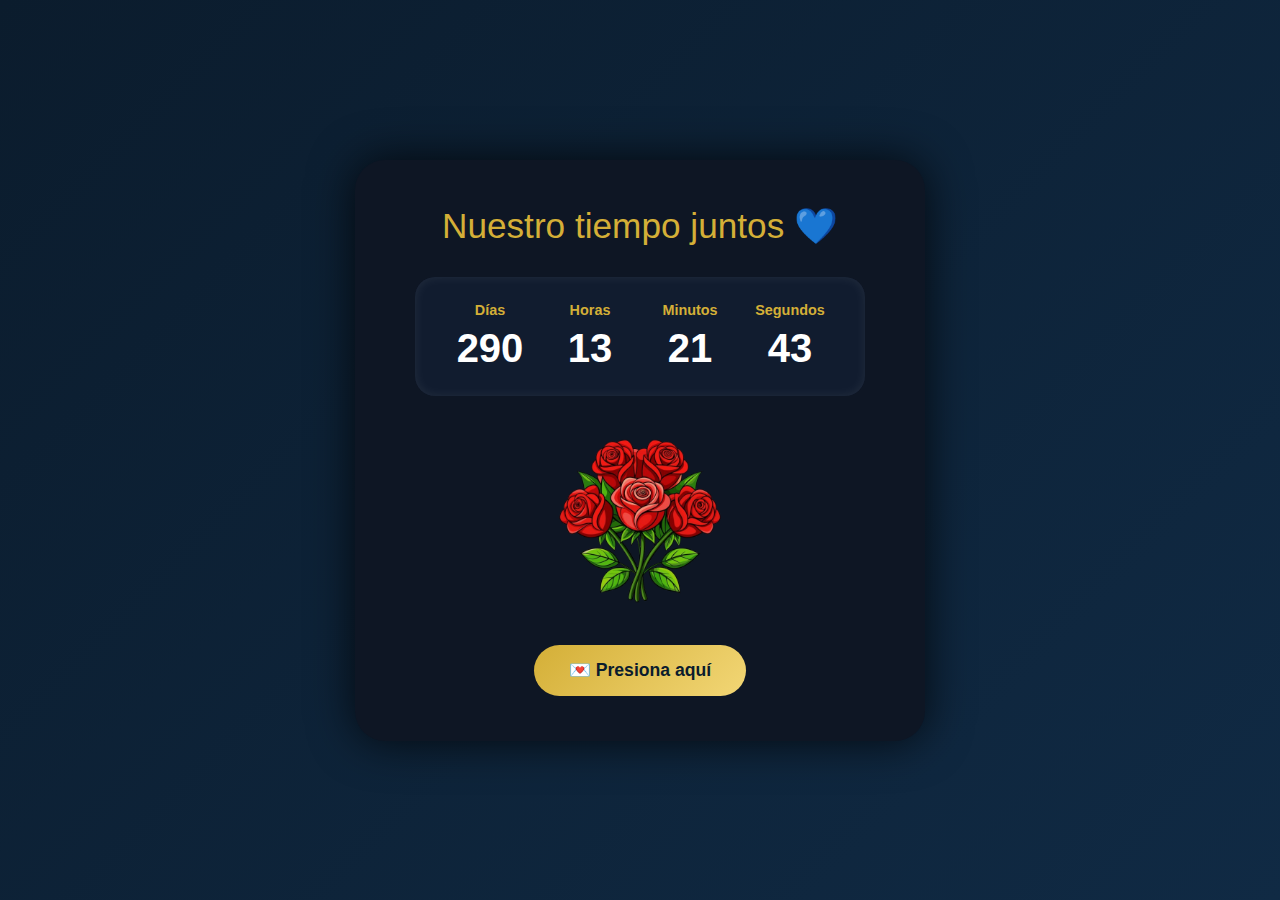
<file: index.html>
<!DOCTYPE html>
<html lang="es">
<head>
  <meta charset="UTF-8">
  <meta name="viewport" content="width=device-width, initial-scale=1.0">
  <title>Para Ti 💙</title>

  <style>
    * {
      box-sizing: border-box;
      font-family: 'Segoe UI', sans-serif;
    }

    body {
      margin: 0;
      min-height: 100vh;
      background: linear-gradient(135deg, #0b1c2d, #102a44);
      display: flex;
      justify-content: center;
      align-items: center;
      color: white;
    }

    .contenedor {
      background: #0e1624;
      padding: 45px 60px;
      border-radius: 30px;
      box-shadow: 0 0 45px rgba(0,0,0,0.75);
      text-align: center;
      max-width: 900px;
      transition: opacity 0.8s ease, transform 0.8s ease;
    }

    .titulo {
      font-size: 2.2rem;
      margin-bottom: 30px;
      color: #d4af37;
    }

    /* CONTADOR */
    .contador {
      background: #111c2f;
      padding: 25px 40px;
      border-radius: 20px;
      display: flex;
      gap: 30px;
      justify-content: center;
      box-shadow: inset 0 0 12px rgba(255,255,255,0.08);
    }

    .tiempo {
      display: flex;
      flex-direction: column;
      align-items: center;
      font-weight: bold;
    }

    .etiqueta {
      font-size: 0.9rem;
      color: #d4af37;
      margin-bottom: 8px;
    }

    .valor {
      font-size: 2.5rem;
      min-width: 70px;
    }

    /* IMAGEN SOLO ARRIBA DEL BOTÓN */
    .imagen-principal {
      margin: 35px auto 10px;
      width: 180px;
      animation: flotar 4s ease-in-out infinite;
    }

    @keyframes flotar {
      0% { transform: translateY(0); }
      50% { transform: translateY(-10px); }
      100% { transform: translateY(0); }
    }

    .btn-mensaje {
      margin-top: 20px;
      padding: 15px 35px;
      font-size: 1.1rem;
      border-radius: 35px;
      border: none;
      cursor: pointer;
      background: linear-gradient(135deg, #d4af37, #f2d675);
      color: #0b1c2d;
      font-weight: bold;
    }

    /* CARTA */
    .mensaje-final {
      display: none;
      max-width: 720px;
      padding: 40px;
      border-radius: 30px;
      border: 2px solid #d4af37;
      background: rgba(14, 22, 36, 0.95);
      font-size: 1.4rem;
      line-height: 1.8;
      text-align: center;
      animation: aparecer 1s ease forwards;
    }

    .btn-volver {
      margin-top: 30px;
      padding: 12px 30px;
      font-size: 1rem;
      border-radius: 30px;
      border: 1px solid #d4af37;
      background: transparent;
      color: #d4af37;
      cursor: pointer;
    }

    @keyframes aparecer {
      from {
        opacity: 0;
        transform: translateY(20px);
      }
      to {
        opacity: 1;
        transform: translateY(0);
      }
    }
  </style>
</head>

<body>

  <!-- VISTA PRINCIPAL -->
  <div class="contenedor" id="bloquePrincipal">

    <div class="titulo">Nuestro tiempo juntos 💙</div>

    <div class="contador">
      <div class="tiempo">
        <div class="etiqueta">Días</div>
        <div class="valor" id="dias">00</div>
      </div>
      <div class="tiempo">
        <div class="etiqueta">Horas</div>
        <div class="valor" id="horas">00</div>
      </div>
      <div class="tiempo">
        <div class="etiqueta">Minutos</div>
        <div class="valor" id="minutos">00</div>
      </div>
      <div class="tiempo">
        <div class="etiqueta">Segundos</div>
        <div class="valor" id="segundos">00</div>
      </div>
    </div>

    <!-- IMAGEN ARRIBA DEL BOTÓN -->
    <img src="IMAGENES/rosas.png" alt="Rosas" class="imagen-principal">
    <div>
    <button class="btn-mensaje" onclick="mostrarMensaje()">💌 Presiona aquí</button></div>
  </div>

  <!-- CARTA (SOLO TEXTO) -->
  <div class="mensaje-final" id="mensaje">
    Desde el primer día supe que eras diferente.  
    Contar el tiempo contigo no es contar días,  
    es contar momentos que quiero repetir toda la vida.  
    Gracias por existir y por elegirme. 💙

    <button class="btn-volver" onclick="volver()">⬅ Volver</button>
  </div>

  <script>
    const inicio = new Date(2025, 9, 6, 12, 35, 0).getTime();

    function actualizarContador() {
      const ahora = new Date().getTime();
      const d = ahora - inicio;
      if (d < 0) return;

      document.getElementById("dias").textContent =
        String(Math.floor(d / (1000 * 60 * 60 * 24))).padStart(2, "0");
      document.getElementById("horas").textContent =
        String(Math.floor((d / (1000 * 60 * 60)) % 24)).padStart(2, "0");
      document.getElementById("minutos").textContent =
        String(Math.floor((d / (1000 * 60)) % 60)).padStart(2, "0");
      document.getElementById("segundos").textContent =
        String(Math.floor((d / 1000) % 60)).padStart(2, "0");
    }

    function mostrarMensaje() {
      document.getElementById("bloquePrincipal").style.display = "none";
      document.getElementById("mensaje").style.display = "block";
    }

    function volver() {
      document.getElementById("mensaje").style.display = "none";
      document.getElementById("bloquePrincipal").style.display = "block";
    }

    actualizarContador();
    setInterval(actualizarContador, 1000);
  </script>

</body>
</html>
</file>
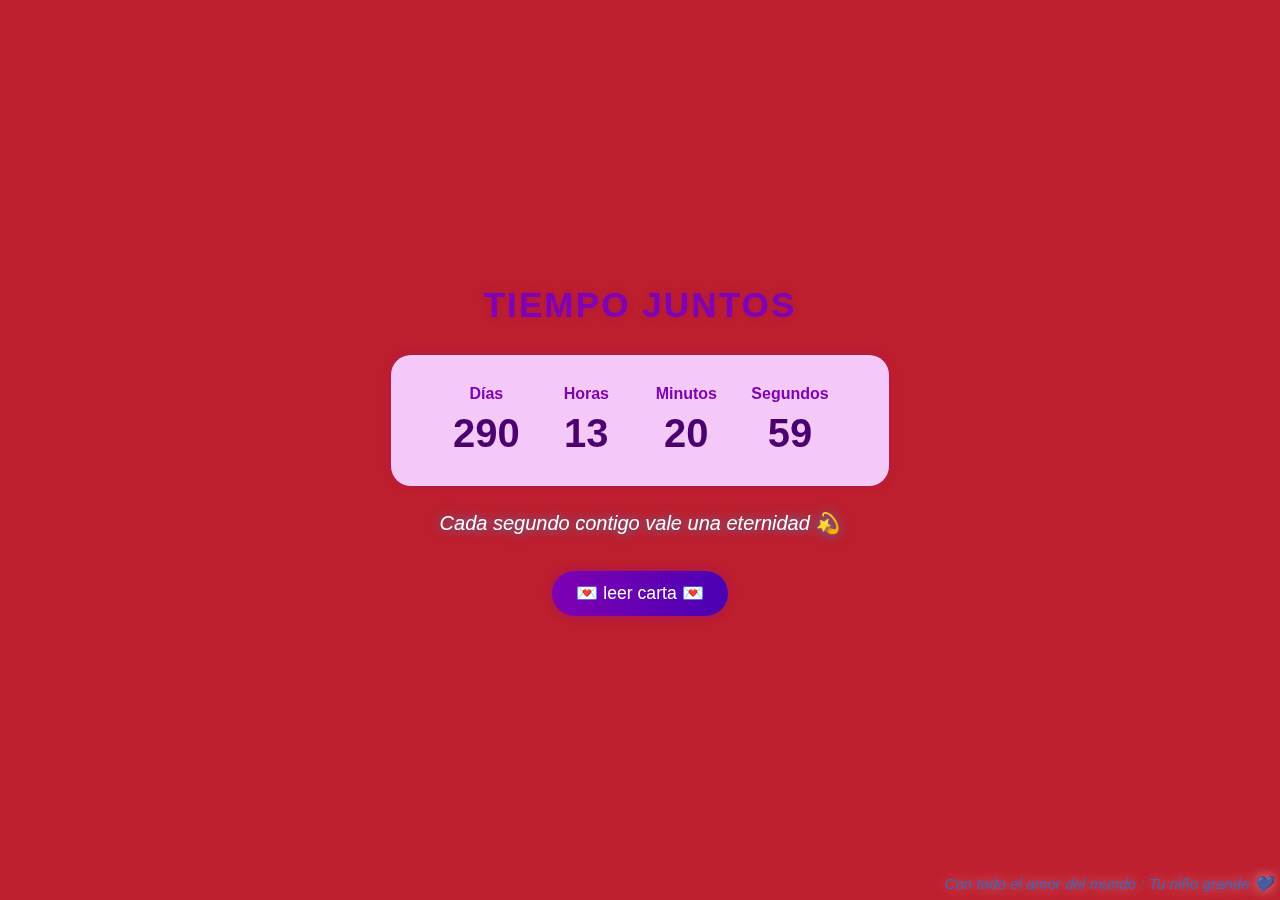
<file: amor/html/index.html>
<!DOCTYPE html>
<html lang="es">
<head>
  <meta charset="UTF-8">
  <meta name="viewport" content="width=device-width, initial-scale=1.0">
  <title>Contador 💜</title>
  <link rel="stylesheet" href="../css/CSS/style.css">
</head>
<body>

  <!-- Fondo animado -->
  <div class="hearts-bg">
    <svg class="heart" xmlns="http://www.w3.org/2000/svg" viewBox="0 0 101.7 87.6">
      <path d="M51,12.8c0-0.1-0.1-0.1-0.1-0.2C31-10.7,0,0.2,0,28.9c0,27.6,40.7,56.9,50.9,58.8
      c10.1-1.8,50.9-31.1,50.9-58.8C101.7,0.2,70.7-10.7,51,12.8z"/>
    </svg>
  </div>

  <!-- Contenido principal -->
  <div class="contenido">
    <div class="titulo">Tiempo juntos</div>

    <div class="contador">
      <div class="tiempo">
        <div class="etiqueta">Días</div>
        <div class="valor" id="dias">00</div>
      </div>
      <div class="tiempo">
        <div class="etiqueta">Horas</div>
        <div class="valor" id="horas">00</div>
      </div>
      <div class="tiempo">
        <div class="etiqueta">Minutos</div>
        <div class="valor" id="minutos">00</div>
      </div>
      <div class="tiempo">
        <div class="etiqueta">Segundos</div>
        <div class="valor" id="segundos">00</div>
      </div>
    </div>

    <!-- Frases románticas -->
    <div class="frases-rotativas">
      <span id="frase"></span>
    </div>

    <!-- Botón para abrir carta -->
    <button class="btn-carta" onclick="abrirCarta()">💌 leer carta 💌</button>
  </div>

  <!-- Carta emergente -->
  <div class="overlay-carta" id="overlayCarta">
    <div class="carta">
      <h2>Para mi princesa 💜</h2>
      <p>
        Desde que llegaste a mi vida, todo tiene más color, más sentido y más amor.  
        Eres mi razón de sonreír, mi paz y mi aventura favorita.  
        Gracias por estar, por quererme, y por hacer de cada día algo tan bonito.  
        <br><br>
        Te amo con todo mi corazón 💙  
        <br>
        — Tu niño grande 💫
      </p>
      <button class="cerrar-carta" onclick="cerrarCarta()">Cerrar 💕</button>
    </div>
  </div>

  <!-- Marca personal -->
  <div class="marca">
    Con todo el amor del mundo : Tu niño grande 💙
  </div>

  <!-- Scripts -->
  <script src="https://code.jquery.com/jquery-3.7.1.min.js"></script>
  <script src="../java/script.js"></script>
</body>
</html>
</file>
<file: amor/css/CSS/style.css>
html, body {
  margin: 0;
  padding: 0;
  width: 100%;
  height: 100%;
  font-family: 'Poppins', sans-serif;
  overflow-x: hidden;
  position: relative;
}

/* === FONDO ANIMADO === */
.hearts-bg {
  position: fixed;
  top: 0; left: 0;
  width: 100%; height: 100%;
  background: #BE1E2D;
  overflow: hidden;
  z-index: -1;
}

.heart {
  width: 100%;
  height: 100%;
  position: absolute;
  top: 50%; left: 50%;
  transform: translate(-50%, -50%);
  opacity: 0;
  animation: radiate 5s infinite linear;
}

.heart path { fill: #fff; }

.heart:nth-child(1) { animation-delay: 0s; }
.heart:nth-child(2) { animation-delay: 1s; }
.heart:nth-child(3) { animation-delay: 2s; }
.heart:nth-child(4) { animation-delay: 3s; }
.heart:nth-child(5) { animation-delay: 4s; }

@keyframes radiate {
  0% { opacity: 0; transform: translate(-50%, -50%) scale(0); }
  5% { opacity: 0.3; }
  100% { opacity: 0; transform: translate(-50%, -50%) scale(2); }
}

/* === CONTENIDO PRINCIPAL === */
body {
  background-color: transparent;
  color: #4a006e;
  display: flex;
  justify-content: center;
  align-items: center;
  text-align: center;
}

.contenido {
  z-index: 2;
  display: flex;
  flex-direction: column;
  align-items: center;
}

.titulo {
  font-size: 2.2rem;
  font-weight: bold;
  color: #8000b3;
  letter-spacing: 2px;
  text-transform: uppercase;
  text-shadow: 0 0 6px rgba(128, 0, 179, 0.3);
  margin-bottom: 30px;
}

/* === CONTADOR === */
.contador {
  background: rgb(244, 201, 248);
  padding: 30px 60px;
  border-radius: 20px;
  box-shadow: 0 0 10px rgba(128, 0, 179, 0.2);
  display: flex;
  gap: 30px;
  justify-content: center;
}

.tiempo {
  display: flex;
  flex-direction: column;
  align-items: center;
  font-weight: bold;
}

.etiqueta {
  font-size: 1rem;
  color: #8000b3;
  margin-bottom: 8px;
}

.valor {
  font-size: 2.5rem;
  color: #4a006e;
  min-width: 70px;
}

/* === FRASES ROTATIVAS === */
.frases-rotativas {
  margin-top: 25px;
  color: white;
  font-size: 1.25rem;
  font-style: italic;
  text-shadow: 0 0 12px rgba(0, 183, 255, 0.8);
  min-height: 35px;
  opacity: 1;
  transition: opacity 1.5s ease-in-out, transform 1.5s ease-in-out;
}

.frases-rotativas span {
  display: inline-block;
  transform: translateY(10px);
  opacity: 0;
  transition: opacity 1.2s ease, transform 1.2s ease;
}

.frases-rotativas span.visible {
  transform: translateY(0);
  opacity: 1;
}

/* === BOTÓN CARTA === */
.btn-carta {
  display: block;
  margin: 25px auto 0 auto;
  background: linear-gradient(90deg, #8000b3, #4a00b3);
  color: white;
  font-size: 1.1rem;
  padding: 12px 24px;
  border: none;
  border-radius: 25px;
  cursor: pointer;
  box-shadow: 0 0 10px rgba(128, 0, 179, 0.4);
  transition: transform 0.2s ease, box-shadow 0.3s ease;
  animation: palpitar 2s infinite ease-in-out;
}

.btn-carta:hover {
  transform: scale(1.07);
  box-shadow: 0 0 20px rgba(128, 0, 179, 0.6);
}

@keyframes palpitar {
  0%, 100% { transform: scale(1); }
  50% { transform: scale(1.05); }
}

/* === CARTA EMERGENTE === */
.overlay-carta {
  position: fixed;
  top: 0; left: 0;
  width: 100%; height: 100%;
  background: rgba(0, 0, 0, 0.45);
  backdrop-filter: blur(8px);
  display: none;
  justify-content: center;
  align-items: center;
  z-index: 20;
  animation: fadeIn 1s ease-in-out;
}

.carta {
  background: white;
  padding: 35px 45px;
  border-radius: 25px;
  max-width: 420px;
  text-align: center;
  box-shadow: 0 0 25px rgba(128, 0, 179, 0.3);
  transform: scale(0.95) translateY(20px);
  opacity: 0;
  animation: flotar 1.4s forwards ease-in-out;
}

@keyframes flotar {
  0% { transform: scale(0.95) translateY(20px); opacity: 0; }
  60% { transform: scale(1.02) translateY(-5px); opacity: 1; }
  100% { transform: scale(1) translateY(0); opacity: 1; }
}

.carta h2 {
  color: #8000b3;
  margin-bottom: 15px;
}

.carta p {
  color: #4a006e;
  font-size: 1rem;
  line-height: 1.6;
}

.cerrar-carta {
  margin-top: 20px;
  background: #8000b3;
  color: white;
  border: none;
  padding: 10px 20px;
  border-radius: 15px;
  cursor: pointer;
  font-size: 1rem;
  transition: background 0.3s, transform 0.3s ease;
}

.cerrar-carta:hover {
  background: #4a00b3;
  transform: scale(1.05);
}

/* === MARCA PERSONAL === */
.marca {
  position: fixed;
  bottom: 7px;
  right: 7px;
  color: #008afc;
  font-size: 0.95rem;
  font-style: italic;
  text-shadow: 0 0 14px rgba(255, 255, 255, 0.8);
  opacity: 0.7;
  z-index: 30;
}
</file>
